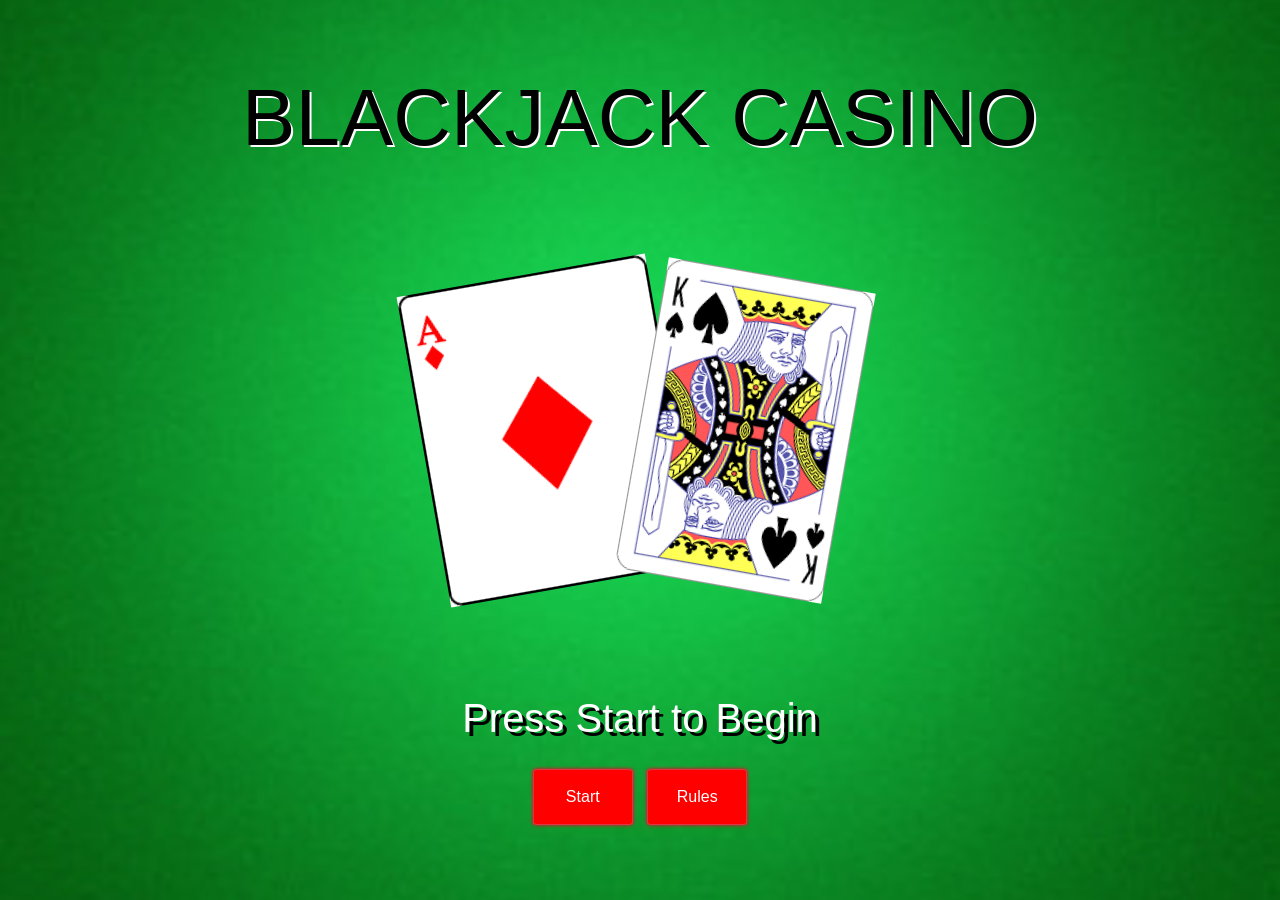
<file: index.html>
<!DOCTYPE html>
<html lang="en">
<head>
  <meta charset="UTF-8">
  <meta name="viewport" content="width=device-width, initial-scale=1.0">
  <meta http-equiv="X-UA-Compatible" content="ie=edge">
  <!-- Font Awesome -->
  <link href="https://maxcdn.bootstrapcdn.com/font-awesome/4.2.0/css/font-awesome.min.css" rel="stylesheet">
  <link href="reset.css" type="text/css" rel="stylesheet">
  <!-- Bootstrap -->
  <link rel="stylesheet" href="https://maxcdn.bootstrapcdn.com/bootstrap/4.0.0/css/bootstrap.min.css" integrity="sha384-Gn5384xqQ1aoWXA+058RXPxPg6fy4IWvTNh0E263XmFcJlSAwiGgFAW/dAiS6JXm" crossorigin="anonymous">
  <link rel="stylesheet" href="styles.css">
 
  <title>Blackjack Casino</title>
</head>
<body id="page1">
    <div class="bg">
    <header>
      
      <div class="container" id="title-container">
        <div class="row justify-content-center">
          <h1 class="title">BLACKJACK CASINO</h1>
        </div>
       
        <div class="row">
          <div class="col-12  justify-content-start card-fan">
            <img class="left" src="images/diamond_A.png">
            <img class="right" src="images/spade_K.png">
          </div>
        </div>
       
        <div class="row justify-content-center"></div>
          <div class="col-12" align="center">
            <p>Press Start to Begin</p>
            <a href="casino.html"><button class="btn btn-danger btn-circle start-button">Start</button></a>
            <a href="rules.html"><button class="btn btn-danger btn-circle start-button">Rules</button></a>
          </div>
        </div>
    
    </header>
</div>


    
    <script src="https://code.jquery.com/jquery-3.2.1.slim.min.js" integrity="sha384-KJ3o2DKtIkvYIK3UENzmM7KCkRr/rE9/Qpg6aAZGJwFDMVNA/GpGFF93hXpG5KkN" crossorigin="anonymous"></script>
    <script src="https://cdnjs.cloudflare.com/ajax/libs/popper.js/1.12.9/umd/popper.min.js" integrity="sha384-ApNbgh9B+Y1QKtv3Rn7W3mgPxhU9K/ScQsAP7hUibX39j7fakFPskvXusvfa0b4Q" crossorigin="anonymous"></script>
    <script src="https://maxcdn.bootstrapcdn.com/bootstrap/4.0.0/js/bootstrap.min.js" integrity="sha384-JZR6Spejh4U02d8jOt6vLEHfe/JQGiRRSQQxSfFWpi1MquVdAyjUar5+76PVCmYl" crossorigin="anonymous"></script>
    <script src="https://ajax.googleapis.com/ajax/libs/jquery/3.1.1/jquery.min.js"></script>    
    <script type="text/javascript" src="js/blackjack.js"></script>
    <script type="text/javascript" src="js/main.js"></script>
</body>
</html>
</file>
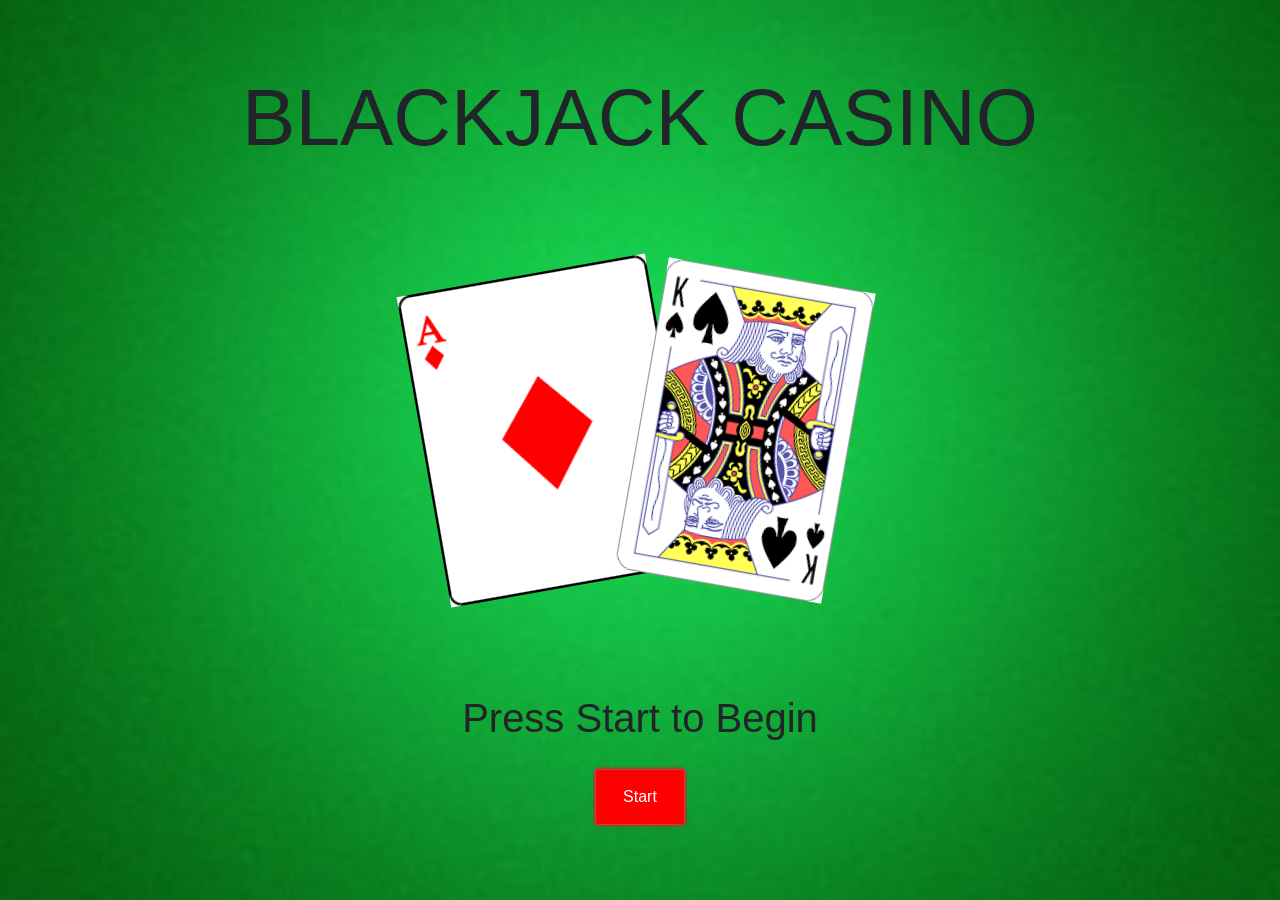
<file: aces/index.html>
<!DOCTYPE html>
<html lang="en">
<head>
  <meta charset="UTF-8">
  <meta name="viewport" content="width=device-width, initial-scale=1.0">
  <meta http-equiv="X-UA-Compatible" content="ie=edge">
  <!-- Font Awesome -->
  <link href="https://maxcdn.bootstrapcdn.com/font-awesome/4.2.0/css/font-awesome.min.css" rel="stylesheet">
  <!-- Bootstrap -->
  <link rel="stylesheet" href="https://maxcdn.bootstrapcdn.com/bootstrap/4.0.0/css/bootstrap.min.css" integrity="sha384-Gn5384xqQ1aoWXA+058RXPxPg6fy4IWvTNh0E263XmFcJlSAwiGgFAW/dAiS6JXm" crossorigin="anonymous">
  <link rel="stylesheet" href="styles.css">
 
  <title>Blackjack Casino</title>
</head>
<body id="page1">
    <div class="bg">
    <header>
      <div class="container" id="title-container">
        <div class="row justify-content-center">
          <h1 class="title">BLACKJACK CASINO</h1>
        </div>
        <div class="row">
          <div class="col-12  justify-content-start card-fan">
            <img class="left" src="images/diamond_A.png">
            <img class="right" src="images/spade_K.png">
          </div>
        </div>
        <!-- <div class="row justify-content-end">
          <div class="col-12">
            <p>Have Fun Playing Blackjack!</p>
          </div>
        </div> -->
        <div class="row justify-content-center"></div>
          <div class="col-12" align="center">
            <p>Press Start to Begin</p>
            <a href="casino.html"><button class="btn btn-danger btn-circle" id="start-button">Start</button></a>
          </div>
        </div>
    </header>
</div>


    
    <script src="https://code.jquery.com/jquery-3.2.1.slim.min.js" integrity="sha384-KJ3o2DKtIkvYIK3UENzmM7KCkRr/rE9/Qpg6aAZGJwFDMVNA/GpGFF93hXpG5KkN" crossorigin="anonymous"></script>
    <script src="https://cdnjs.cloudflare.com/ajax/libs/popper.js/1.12.9/umd/popper.min.js" integrity="sha384-ApNbgh9B+Y1QKtv3Rn7W3mgPxhU9K/ScQsAP7hUibX39j7fakFPskvXusvfa0b4Q" crossorigin="anonymous"></script>
    <script src="https://maxcdn.bootstrapcdn.com/bootstrap/4.0.0/js/bootstrap.min.js" integrity="sha384-JZR6Spejh4U02d8jOt6vLEHfe/JQGiRRSQQxSfFWpi1MquVdAyjUar5+76PVCmYl" crossorigin="anonymous"></script>
    <script src="https://ajax.googleapis.com/ajax/libs/jquery/3.1.1/jquery.min.js"></script>    
    <script type="text/javascript" src="js/blackjack.js"></script>
    <script type="text/javascript" src="js/main.js"></script>
</body>
</html>
</file>
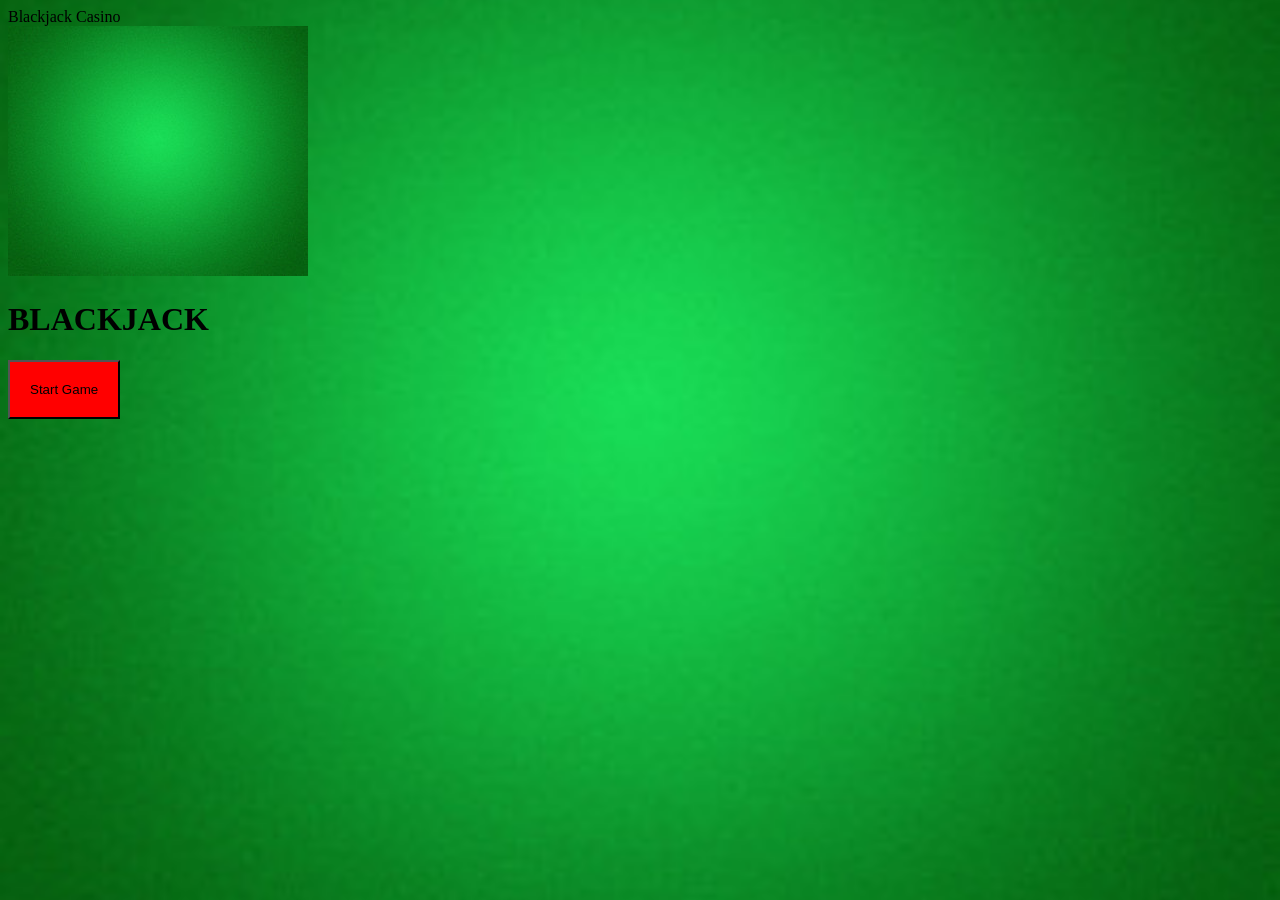
<file: test code /index.html>
<!DOCTYPE html>
<html lang="en">
<head>
  <meta charset="UTF-8">
  <meta name="viewport" content="width=device-width, initial-scale=1.0">
  <meta http-equiv="X-UA-Compatible" content="ie=edge">
  <link rel="stylesheet" href="styles.css"
 
  <title>Blackjack Casino</title>
</head>
<body id="#page1">
    <div class="bg"><img src="images/casino-background.jpg"></div>
  <header>
  <h1>BLACKJACK</h1>
  <button>Start Game</button>
</header>


    <script src="https://ajax.googleapis.com/ajax/libs/jquery/3.1.1/jquery.min.js"></script>
    
    <script type="text/javascript" src="js/blackjack.js"></script>
    <script type="text/javascript" src="js/main.js"></script>
</body>
</html>
</file>
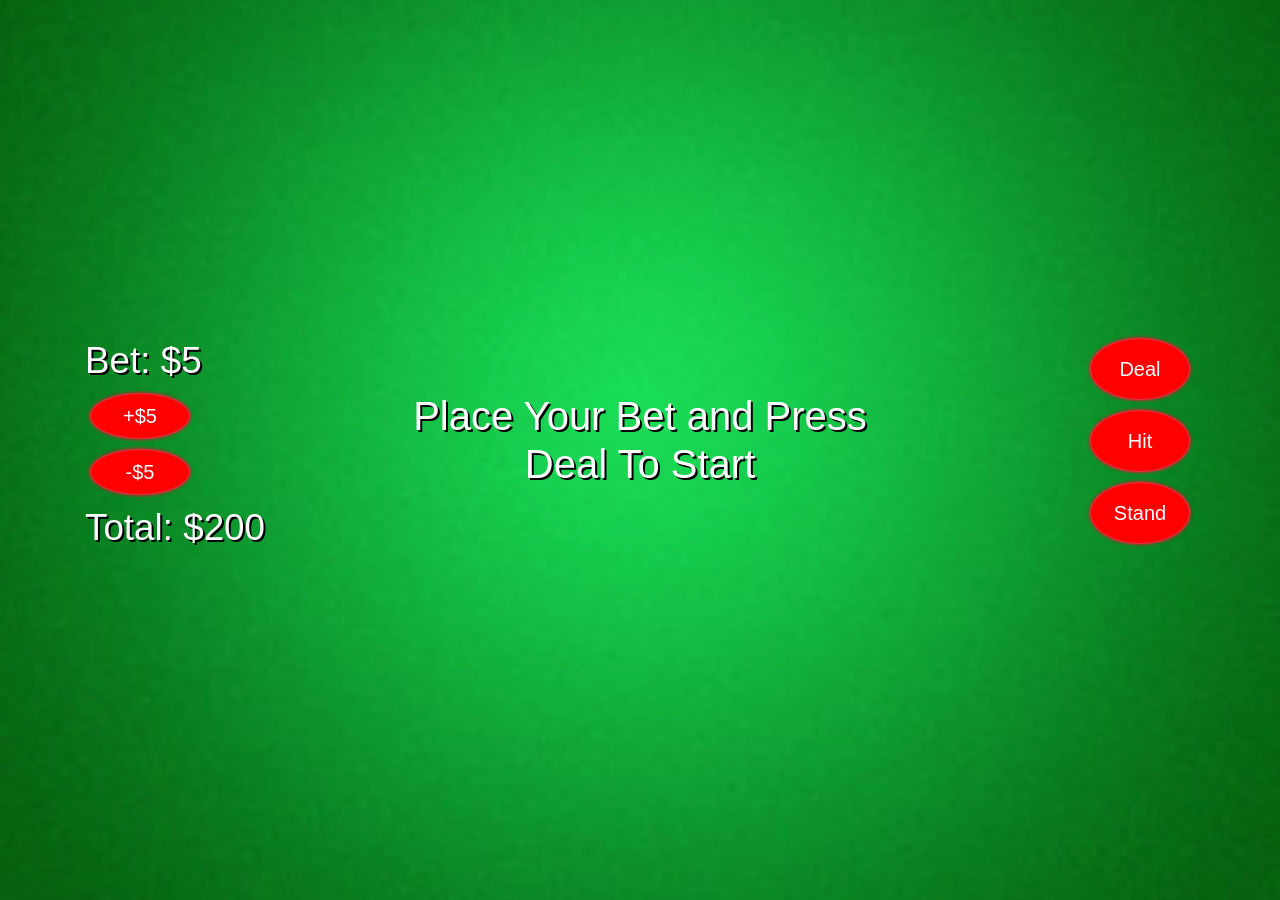
<file: casino.html>
<html lang="en">
<head>
  <meta charset="UTF-8">
  <meta name="viewport" content="width=device-width, initial-scale=1.0">
  <meta http-equiv="X-UA-Compatible" content="ie=edge">
  <!-- FontAwesome -->
  <link href="https://maxcdn.bootstrapcdn.com/font-awesome/4.2.0/css/font-awesome.min.css" rel="stylesheet">
  <link href="reset.css" type="text/css" rel="stylesheet">
  <!-- Bootstrap -->
  <link rel="stylesheet" href="https://maxcdn.bootstrapcdn.com/bootstrap/4.0.0/css/bootstrap.min.css" integrity="sha384-Gn5384xqQ1aoWXA+058RXPxPg6fy4IWvTNh0E263XmFcJlSAwiGgFAW/dAiS6JXm" crossorigin="anonymous">
  <!-- Custom Styles -->
  <link rel="stylesheet" href="styles.css">
  

  <title>Blackjack Casino</title>
</head>
<body id="page2">
  <!-- Dealer Cards -->
  <section id="dealer-cards">
    <div class="container container-dealer">
      <div class="row justify-content-center cdh">
          <!-- Home button  --> 
        <!-- <div class='col-1 align-self-start'> 
              <a href="index.html"><button>Home</button></a>
            </div> -->
        </div>
    </div>
  </section>  


  <!-- Buttons and Winner Displays -->
  <section id="buttons">
      <div class="container" id="intro">
        <div class="row">
          <div class="col-3 d-flex flex-column">
             <!-- Display Current Bet -->
              <div id="current-bet" align="left" class="left-values"></div>
              <button id="plus-five-button" class="btn btn-danger btn-circle btn-lg bet-buttons" align="center">+$5</button>
              <button id="minus-five-button" class="btn btn-danger btn-circle btn-lg bet-buttons" align="center">-$5</button>
               <!-- Display Player's Total  -->
              <div id="player-total" align="left" class="left-values"></div>
          </div>
          
          <div class="col-6 d-flex flex-column justify-content-between scores">
              <!-- Displays Dealer's Hand Value -->
              <div id="dealer-cards-score" class="sums" align="right"></div>
              <!-- Displays The Winner -->
              <div id="victory" class="sums"></div>
               <!-- Displays Player's Hand Value -->
               <div id="player-cards-score" class="sums" align="right"></div>
          </div>
          
          <div class="col-3 d-flex flex-column">
              <!-- Displays Deal Button -->
              <div align="right"> <button class="btn btn-danger btn-circle btn-lg" id="deal-button">Deal</button></div>
              <!-- Displays Hit Button -->
              <div align="right"> <button class="btn btn-danger btn-circle btn-lg" id="hit-button">Hit</button></div>
              <!-- Displays Stand Button -->
              <div align="right"><button class="btn btn-danger btn-circle btn-lg" id="stand-button">Stand</button></div> 
          </div>
        </div>
      </div>
  </section>
  
  
  <!-- Player Cards -->
        <section id="player-cards">
          <div class="container container-player">
            <div class ="row justify-content-center cdh">
        
            </div>
          </div>
        </section>

<script src="https://code.jquery.com/jquery-3.2.1.slim.min.js" integrity="sha384-KJ3o2DKtIkvYIK3UENzmM7KCkRr/rE9/Qpg6aAZGJwFDMVNA/GpGFF93hXpG5KkN" crossorigin="anonymous"></script>
<script src="https://cdnjs.cloudflare.com/ajax/libs/popper.js/1.12.9/umd/popper.min.js" integrity="sha384-ApNbgh9B+Y1QKtv3Rn7W3mgPxhU9K/ScQsAP7hUibX39j7fakFPskvXusvfa0b4Q" crossorigin="anonymous"></script>
<script src="https://maxcdn.bootstrapcdn.com/bootstrap/4.0.0/js/bootstrap.min.js" integrity="sha384-JZR6Spejh4U02d8jOt6vLEHfe/JQGiRRSQQxSfFWpi1MquVdAyjUar5+76PVCmYl" crossorigin="anonymous"></script>
<script src="https://ajax.googleapis.com/ajax/libs/jquery/3.1.1/jquery.min.js"></script>
  
  <script type="text/javascript" src="js/blackjack.js"></script>
  <script type="text/javascript" src="js/main.js"></script>
</body>
</html>
</file>
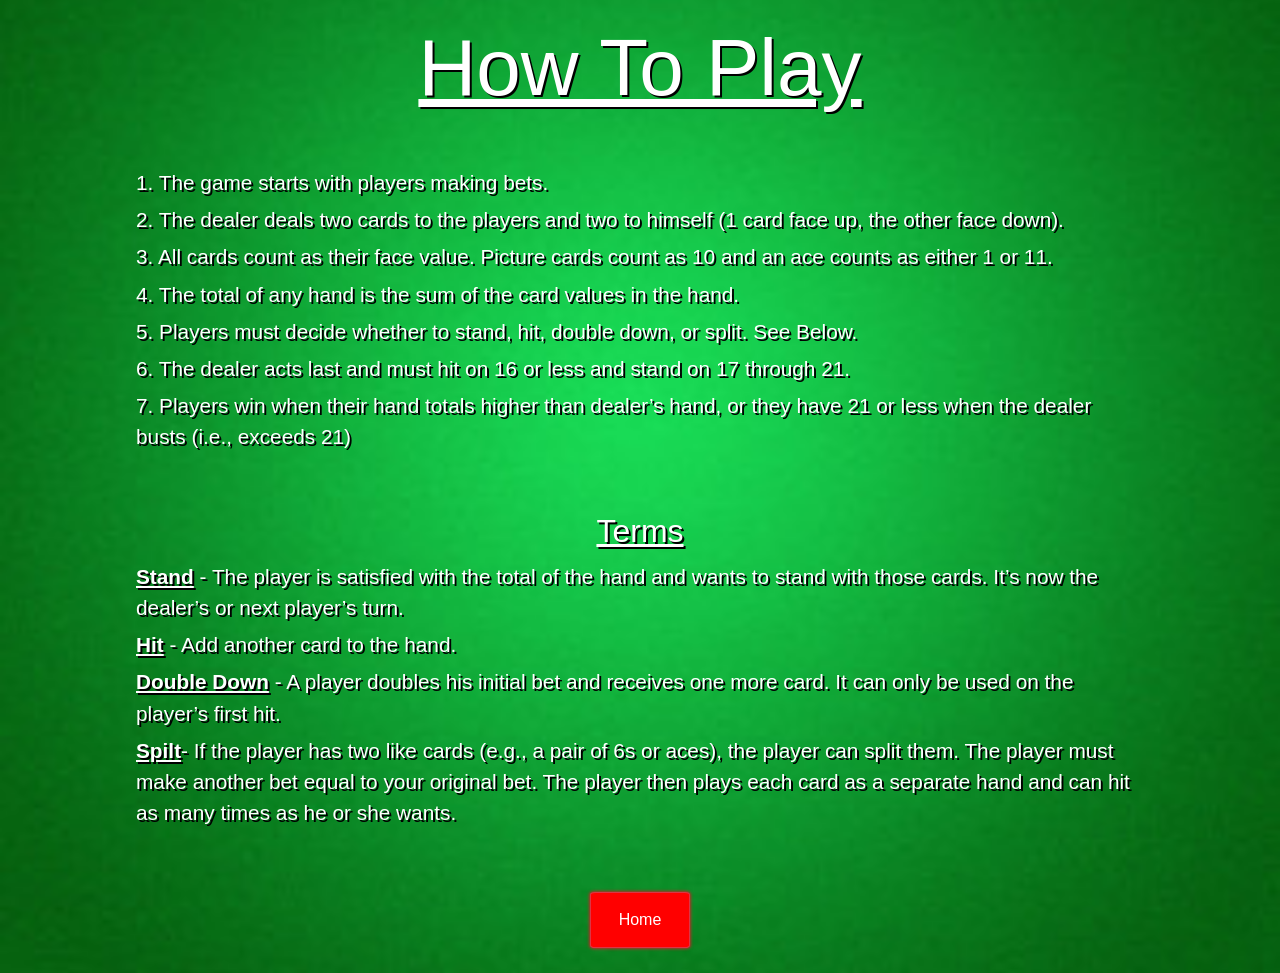
<file: rules.html>
<!DOCTYPE html>
<html lang="en">
<head>
  <meta charset="UTF-8">
  <meta name="viewport" content="width=device-width, initial-scale=1.0">
  <meta http-equiv="X-UA-Compatible" content="ie=edge">
  <!-- Font Awesome -->
  <link href="https://maxcdn.bootstrapcdn.com/font-awesome/4.2.0/css/font-awesome.min.css" rel="stylesheet">
  <link href="reset.css" type="text/css" rel="stylesheet">
  <!-- Bootstrap -->
  <link rel="stylesheet" href="https://maxcdn.bootstrapcdn.com/bootstrap/4.0.0/css/bootstrap.min.css" integrity="sha384-Gn5384xqQ1aoWXA+058RXPxPg6fy4IWvTNh0E263XmFcJlSAwiGgFAW/dAiS6JXm" crossorigin="anonymous">
  <link rel="stylesheet" href="styles.css">
  <title>Blackjack Casino - Rules</title>
</head>
<body id="page3">
    <header>
      <div class="container">
        <div class="row justify-content-center">
          <div class="col-12">
            <h1 class="title"><u>How To Play</u></h1>
          </div>
        </div>
        </div>
        </header>
       
        <section id="rules-text">
            <div class="container">
                <div class="row">
                    <ol>
                        <li>1. The game starts with players making bets. </li>
                        <li>2. The dealer deals two cards to the players and two to himself (1 card face up, the other face down).</li>
                        <li>3. All cards count as their face value. Picture cards count as 10 and an ace counts as either 1 or 11. </li>
                        <li>4. The total of any hand is the sum of the card values in the hand.</li>
                        <li>5. Players must decide whether to stand, hit, double down, or split.  See Below.</li>
                        <li>6. The dealer acts last and must hit on 16 or less and stand on 17 through 21.</li>
                        <li>7. Players win when their hand totals higher than dealer’s hand, or they have 21 or less when the dealer busts (i.e., exceeds 21)</li>
                    </ol>
                </div>
          </div>
      </section>

      <section id="terms">
        <div class="container">
            <div class="row justify-content-center">
              <h2><u>Terms</u></h2>
                  <ol>
                      <li><b><u>Stand</u></b> - The player is satisfied with the total of the hand and wants to stand with those cards. It’s now the dealer’s or next player’s turn. </li>
                      <li><b><u>Hit</u></b> - Add another card to the hand. </li>
                      <li><b><u>Double Down</u></b> - A player doubles his initial bet and receives one more card. It can only be used on the player’s first hit. 
                      </li>
                      <li><b><u>Spilt</u></b>- If the player has two like cards (e.g., a pair of 6s or aces), the player can split them. The player must make another bet equal to your original bet. The player then plays each card as a separate hand and can hit as many times as he or she wants.</li>
                  </ol>
            </div>
          </div>
      </section>

      <article>
          <div class="container">
          <div class="row justify-content-center">
                <a href="index.html"><button class="btn btn-danger btn-circle start-button">Home</button></a>
          </div>
        </div>
      </article>


  <script src="https://code.jquery.com/jquery-3.2.1.slim.min.js" integrity="sha384-KJ3o2DKtIkvYIK3UENzmM7KCkRr/rE9/Qpg6aAZGJwFDMVNA/GpGFF93hXpG5KkN" crossorigin="anonymous"></script>
  <script src="https://cdnjs.cloudflare.com/ajax/libs/popper.js/1.12.9/umd/popper.min.js" integrity="sha384-ApNbgh9B+Y1QKtv3Rn7W3mgPxhU9K/ScQsAP7hUibX39j7fakFPskvXusvfa0b4Q" crossorigin="anonymous"></script>
  <script src="https://maxcdn.bootstrapcdn.com/bootstrap/4.0.0/js/bootstrap.min.js" integrity="sha384-JZR6Spejh4U02d8jOt6vLEHfe/JQGiRRSQQxSfFWpi1MquVdAyjUar5+76PVCmYl" crossorigin="anonymous"></script>
  <script src="https://ajax.googleapis.com/ajax/libs/jquery/3.1.1/jquery.min.js"></script>    
  <script type="text/javascript" src="js/blackjack.js"></script>
  <script type="text/javascript" src="js/main.js"></script>
</body>
</html>
</file>
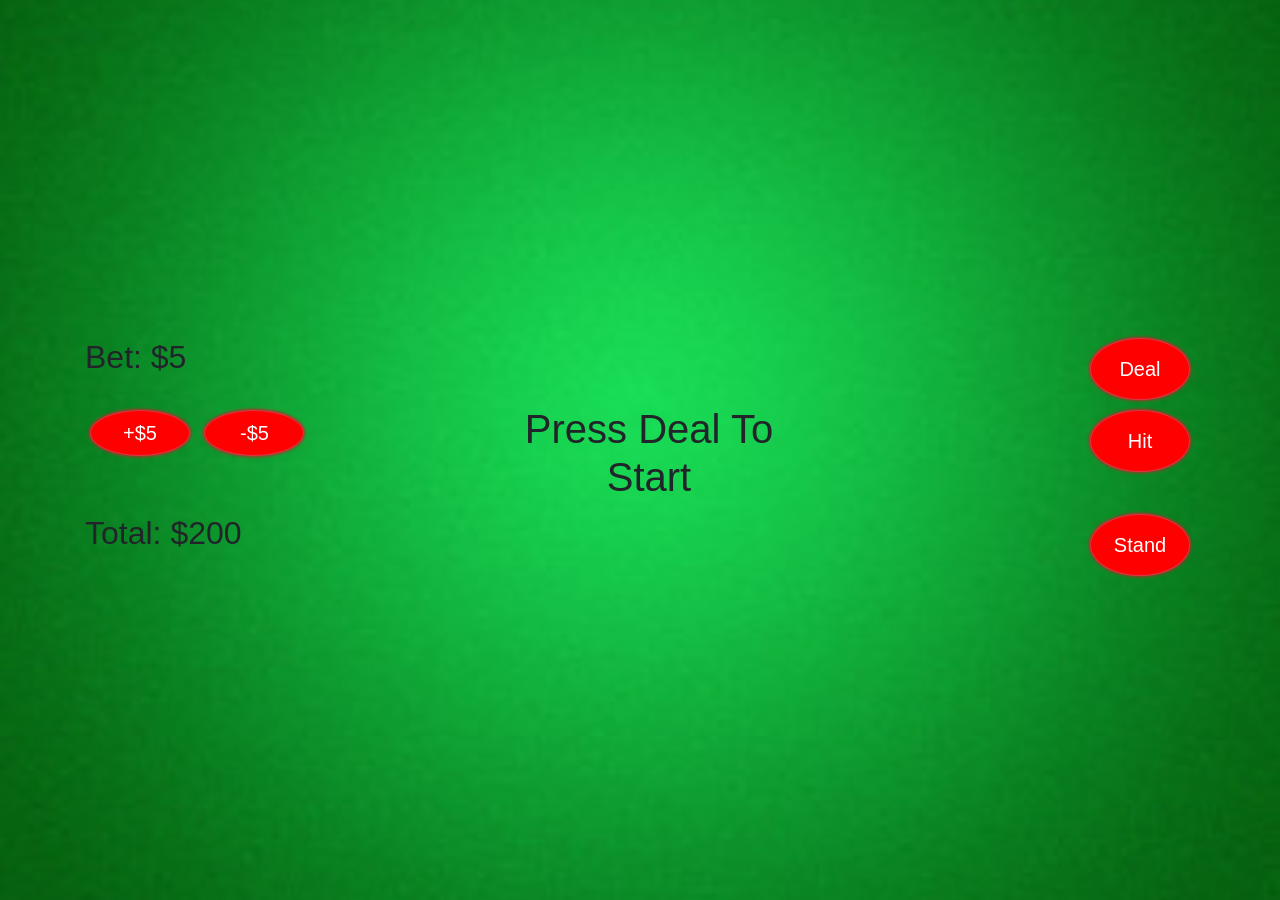
<file: aces/casino.html>
<html lang="en">
<head>
  <meta charset="UTF-8">
  <meta name="viewport" content="width=device-width, initial-scale=1.0">
  <meta http-equiv="X-UA-Compatible" content="ie=edge">
  <!-- FontAwesome -->
  <link href="https://maxcdn.bootstrapcdn.com/font-awesome/4.2.0/css/font-awesome.min.css" rel="stylesheet">
  <!-- Enter Reset.css -->
  <!-- Bootstrap -->
  <link rel="stylesheet" href="https://maxcdn.bootstrapcdn.com/bootstrap/4.0.0/css/bootstrap.min.css" integrity="sha384-Gn5384xqQ1aoWXA+058RXPxPg6fy4IWvTNh0E263XmFcJlSAwiGgFAW/dAiS6JXm" crossorigin="anonymous">
  <!-- Custom Styles -->
  <link rel="stylesheet" href="styles.css">
  

  <title>Blackjack Casino</title>
</head>
<body id="page2">
  <div class="bg">
  <!-- Dealer Cards -->
  <section id="dealer-cards">
    <div class="container container-dealer">
      <div class="row justify-content-center cdh">
          <!-- Home button  --> 
          <!-- <div class='col-1'>  -->
              <!-- <a href="index.html"><button>Home</button></a></div> -->
        </div>
    </div>
  </section>  
<!-- Buttons and Winner Displays -->
  <section id="buttons">
      <div class="container" id="intro">
        <div class="row justify-content-end">
           <!-- Display Current Bet -->
          <div id="current-bet" align="left" class="col-5 left-values"></div>
          <!-- Displays Dealer's Hand Value -->
          <div id="dealer-cards-score" align="right" class="col-3"></div>
          <!-- Displays Deal Button -->
          <div class="col-4" align="right"> <button class="btn btn-danger btn-circle btn-lg" id="deal-button">Deal</button></div>
        </div>
        <div class="row justify-content-end">
          <!-- Betting Buttons -->
          <div class="col-3">
                <button id="plus-five-button" class="btn btn-danger btn-circle btn-lg bet-buttons" align="left">+$5</button>
                <button id="minus-five-button" class="btn btn-danger btn-circle btn-lg bet-buttons" align="left">-$5</button>
          </div>
          <!-- Displays The Winner -->
          <div id="victory" class="col-5 align-self-center"></div>
          <!-- Displays Hit Button -->
          <div class="col-4" align="right"> <button class="btn btn-danger btn-circle btn-lg" id="hit-button">Hit</button></div>
        </div>
        <div class="row justify-content-end">
            <!-- Display Player's Total  -->
          <div id="player-total" align="left" class="col-5 left-values"></div>
          <!-- Displays Player's Hand Value -->
          <div id="player-cards-score" align="right" class="col-3"></div>
          <!-- Displays Stand Button -->
          <div class="col-4 " align="right"><button class="btn btn-danger btn-circle btn-lg" id="stand-button">Stand</button></div> 
        </div>
  </div>
  </section>
  <!-- Player Cards -->
        <section id="player-cards">
          <div class="container container-player">
            <div class ="row justify-content-center cdh">
        
            </div>
          </div>
        </section>
<!-- Close Background Image div -->
</div>
<script src="https://code.jquery.com/jquery-3.2.1.slim.min.js" integrity="sha384-KJ3o2DKtIkvYIK3UENzmM7KCkRr/rE9/Qpg6aAZGJwFDMVNA/GpGFF93hXpG5KkN" crossorigin="anonymous"></script>
<script src="https://cdnjs.cloudflare.com/ajax/libs/popper.js/1.12.9/umd/popper.min.js" integrity="sha384-ApNbgh9B+Y1QKtv3Rn7W3mgPxhU9K/ScQsAP7hUibX39j7fakFPskvXusvfa0b4Q" crossorigin="anonymous"></script>
<script src="https://maxcdn.bootstrapcdn.com/bootstrap/4.0.0/js/bootstrap.min.js" integrity="sha384-JZR6Spejh4U02d8jOt6vLEHfe/JQGiRRSQQxSfFWpi1MquVdAyjUar5+76PVCmYl" crossorigin="anonymous"></script>
<script src="https://ajax.googleapis.com/ajax/libs/jquery/3.1.1/jquery.min.js"></script>
  
  <script type="text/javascript" src="js/blackjack.js"></script>
  <script type="text/javascript" src="js/main.js"></script>
</body>
</html>
</file>
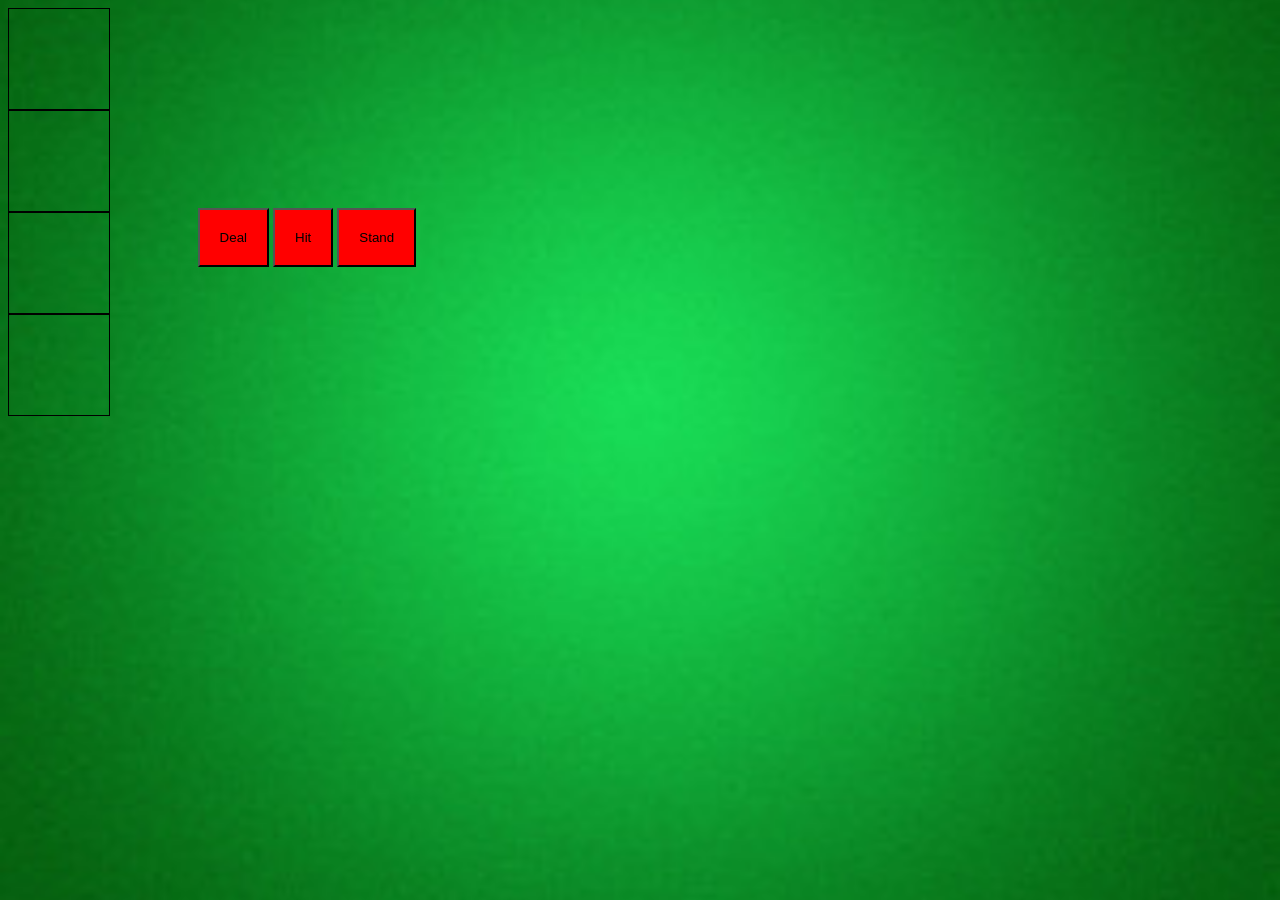
<file: test code /casino.html>
<html lang="en">
<head>
  <meta charset="UTF-8">
  <meta name="viewport" content="width=device-width, initial-scale=1.0">
  <meta http-equiv="X-UA-Compatible" content="ie=edge">
 
  
  <link rel="stylesheet" href="styles.css">
  

  <title>Blackjack Casino</title>
</head>
<body id="#page2">
  <div class="container-left">
  <!-- Buttons -->
  
    <!-- Boxes on Left -->
  <article class="card" id="player-card-1"></article>
  <article class="card" id="player-card-2"></article>
  <article class="card" id="dealer-card-1"></article>
  <article class="card" id="dealer-card-2"></article>
</div>
  <!-- Dealer Cards -->
  <section id="dealer-cards">
    <div class="container-dealer">
        
    </div>
  </section>  

  <!-- Player Cards -->
  <section id="player-cards">
  <div class="container-player">
   
  </div>
  </section>

  <section id='buttons'>
    <button id="start-button">Deal</button>
    <button id="hit-button">Hit</button>
    <button id="stand-button">Stand</button>
</section>
  
 
  <script src="https://ajax.googleapis.com/ajax/libs/jquery/3.1.1/jquery.min.js"></script>
  
  <script type="text/javascript" src="js/blackjack.js"></script>
  <script type="text/javascript" src="js/main.js"></script>
</body>
</html>
</file>
<file: styles.css>
body, html {
  height: 100%;
  background-image: url("images/casino-background.jpg");
  background-position: center;
  background-repeat: repeat-y;
  background-size: cover;
  
}

 /* Stylings for buttons */
 .btn-circle{
  border-radius: 50%
}

.btn-danger.btn-circle{
  -webkit-box-shadow: 0px 0px 3px 1px #b92c28;
  -moz-box-shadow:    0px 0px 3px 1px #b92c28;
  box-shadow:         0px 0px 3px 1px #b92c28;
}

  /* Class for Card Styling */
  .card{
    width: 125px;
    height: 160px;
    margin: 5px;
    background-size: 100% 100%;
    background-repeat: no-repeat;
}



/* .blink {
  animation: blink-animation 1s steps(5, start) infinite;
  -webkit-animation: blink-animation 1s steps(5, start) infinite;
  color:red;
  text-shadow: 2px 2px black
}
@keyframes blink-animation {
  to {
    visibility: hidden;
  }
}
@-webkit-keyframes blink-animation {
  to {
    visibility: hidden;
  }
} */


/* Index.html */

#page1 header #title-container{
  height: 100vh;
  width: 70vw;
  margin: auto;
  padding: 20px;
  display: flex;
  flex-flow: row wrap;
  justify-content: center;
  align-items: center; 
  align-content: strecth;
}
/* Page Header */
#page1 header .title{
    font-size: 5em;
    text-align: center;
    color: black;
  text-shadow: 2px 2px white
}

/* Right Card Fan */
#page1 .right{
  height: 35vh;
  transform: rotate(10deg);
  position: relative;
  right: 3vw;

}

/* Left Card Fan */
#page1 .left{
  height: 35vh;
  transform: rotate(-10deg);
}

/* Text Below Image */
#page1 header p{
  font-size: 2.5em;
  text-align: center; 
  color: white;
  text-shadow: 4px 4px black 
}

/* Start Button */
#page1 .start-button, #page3 .start-button {
  border-radius: 5%;
  background-color: red;
  padding: 15px;
  margin: 5px;
  width: 100px;  
}



/* Casino.html */

#page2{
  color: white;
  text-shadow: 2px 2px black
}

/* Center Text */
#page2 #victory{
  color: red;
  text-shadow: 2px 2px black;
}

/* Stylings for Intro Header*/
#page2 .intro{
  /* padding-left: 10vw; */
  text-align: center;
  color: white !important;

}

/* Stylings for Intro Container */
#page2 .intro-container{
margin-top: 35vh;
}

#page2 button{
  background-color: red;
  padding: 15px;
  margin: 5px;
  border-radius: 100%;
  width: 100px;
  }

  /* Betting Buttons */
#page2 .bet-buttons{
  padding: 7px;
}

  /* Styling for Displaying Sums, Bet Value, and Total */
  #page2 .sums, .left-values {
    font-size: 2em;
  }

  /* Current Bet and Player Values Larger Font-Size for Medium Screens and Up */
@media (min-width: 768px) 
{#page2 .left-values{
  font-size: 2.3em;
}
}

/* Larger Font-Size for Medium Screens and Up */
@media (min-width: 768px) 
{#page2 .scores{
  font-size: 1.3em;
}
}

/* Add Padding to Top Div */
#page2 #dealer-cards{
padding-top: 2vh;
/* overflow: hidden; */
}

/* Player Cards and Dealer Cards Div Resized to fit 30% of screen */
#page2 .cdh article {
  height: 30vh;
}

/* Card Animation */
/* #page2 article{
  animation-duration: 2s;
  animation-name: slidein;
}

@keyframes slidein {
  from {
    margin-left: 95%;
    width: 300%; 
    -webkit-transform: rotate(0deg);
  }

  to {
    margin-left: 0%;
    width: 100%;
    -webkit-transform: rotate(360deg);
  }
} */


/* Blocks buttons from triggering functions */
#page2 .blocked{
  pointer-events: none;
}




/* Rules Page */
#page3 .container{
  width: 80vw;
  margin: auto;
  padding: 20px;
  color: white;
  text-shadow: 2px 2px black
}
/* Page Header */
#page3 header .title{
    font-size: 5em;
    text-align: center;
}

/* Rules List Font-Size */
#page3 ol{
  font-size: 1.3em;
}

/* Rules List-Item Padding */
#page3 li{
  padding: 3px;
}

/* Header for Terms Section */
#page3 #terms h2{
  font-size: 2em;
}
</file>
<file: aces/styles.css>
body, html {
  height: 100%;
}
/* Page Background */
.bg{
  background-image: url("images/casino-background.jpg");
  height: 100%; 
  background-position: center;
  background-repeat: no-repeat;
  background-size: cover;
}

 /* Stylings for buttons */
 .btn-circle{
  border-radius: 50%
}

.btn-danger.btn-circle{
  -webkit-box-shadow: 0px 0px 3px 1px #b92c28;
  -moz-box-shadow:    0px 0px 3px 1px #b92c28;
  box-shadow:         0px 0px 3px 1px #b92c28;
}

/* Index.html */

#page1 header #title-container{
  height: 100vh;
  width: 70vw;
  margin: auto;
  padding: 20px;
  display: flex;
  flex-flow: row wrap;
  justify-content: center;
  align-items: center; 
  align-content: strecth;
}
/* Page Header */
#page1 header .title{
    font-size: 5em;
    text-align: center;
}

/* Right Card Fan */
#page1 .right{
  height: 35vh;
  transform: rotate(10deg);
  position: relative;
  right: 3vw;

}

/* Left Card Fan */
#page1 .left{
  height: 35vh;
  transform: rotate(-10deg);
}

/* Text Below Image */
#page1 header p{
  font-size: 2.5em;
  text-align: center;  
}

/* Start Button */
#page1 #start-button {
  border-radius: 5%;
  background-color: red;
  padding: 15px;
  margin: 5px;
  width: 7vw;
}



/* Casino.html */


#page2 button{
  background-color: red;
  padding: 15px;
  margin: 5px;
  border-radius: 100%;
  width: 100px;
  }

  /* Styling for Sums Fonts */
  #buttons #player-cards-score, #buttons #dealer-cards-score, #buttons #victory{
    font-size: 2em;
  }

  /* Class for Card Styling */
 .card{
    width: 125px;
    height: 160px;
    margin: 5px;
    background-size: 100% 100%;
    background-repeat: no-repeat;
}

/* Stylings for Intro Header*/
#page2 .intro{
  padding-left: 10vw;
  text-align: center;
}

/* Stylings for Intro Container */
#page2 .intro-container{
margin-top: 35vh;
}

/* Add Padding to Top Div */
#page2 #dealer-cards{
padding-top: 2vh;
}

/* Player Cards and Dealer Cards Div Resized to fit 30% of screen */
#page2 .cdh article {
  height: 30vh;
}

/* Blocks buttons from triggering functions */
#page2 .blocked{
  pointer-events: none;
}




/* Stylings for Current Bet and Player Total */
#page2 .left-values{
  font-size: 2em;
}

/* Betting Buttons */
#page2 .bet-buttons{
  padding: 7px;
}
</file>
<file: test code /styles.css>
html { 
  background: url('images/casino-background.jpg') no-repeat center center fixed; 
  -webkit-background-size: cover;
  -moz-background-size: cover;
  -o-background-size: cover;
  background-size: cover;
}

.container-player{
  width: 35%; 
  margin: 0 auto;
  position: relative;
  top: 200px;
  left: 40px;
}

.container-dealer {
  width: 35%; 
  margin-left: 200px;
  float: left;
}

.container-left{
  width: 15%;
  float: left;
}


button{
  background-color: red;
  padding: 20px;
  }
  
  .card{
    width: 100px;
    height: 100px;
    border: 1px solid black;
    font-size: 24px;
    text-align: center;
  }
  
  .front{
    width: 150px;
    height: 150px;
    /* background-image: url('https://upload.wikimedia.org/wikipedia/commons/thumb/5/57/Playing_card_heart_J.svg/200px-Playing_card_heart_J.svg.png'); */
    background-size: contain;
    background-repeat: no-repeat;
  }
  
 .back{
    width: 150px;
    height: 150px;
    background-image: url("images/backofcard.jpeg");
    background-size: contain;
    background-repeat: no-repeat;
  }

#player-cards article{
      margin: 0 auto; 
      float: left;
}

#dealer-cards article{
  margin: 0 auto;
  float: left;
}

#buttons{
  position: relative;
  top: 200px;
}
</file>
